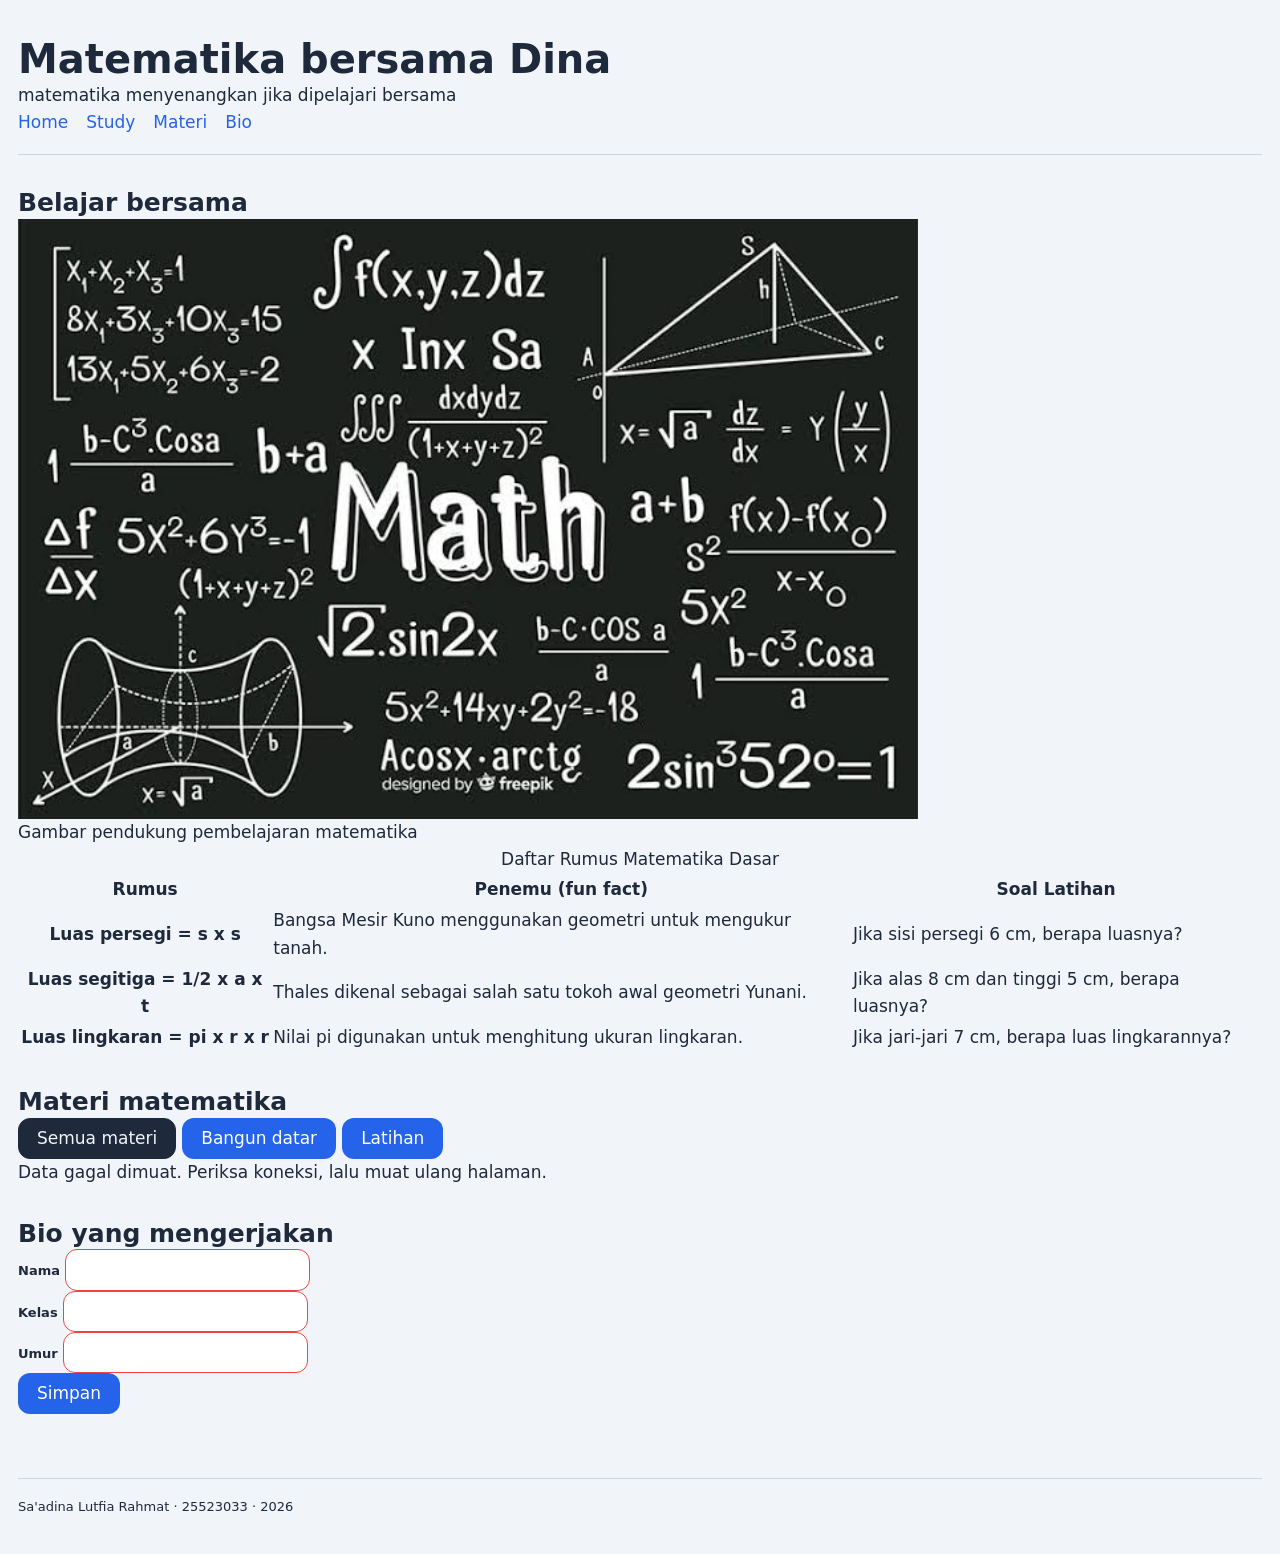
<file: worksheet-p10/profil.html>
<!DOCTYPE html>
<!--
  KERANGKA AWAL — Halaman Profil Saya
  PABW 2026/2027 · Pertemuan 3

  Cara pakai:
  1. Salin berkas ini, ganti nama menjadi profil.html
  2. Ganti setiap tulisan TODO dengan isi milik Anda SENDIRI
  3. Simpan, lalu buka di peramban (F5 untuk memuat ulang)
  4. Kerjakan berurutan mengikuti Lembar B, C, D, dan E pada worksheet

  Jangan menghapus komentar TODO sebelum bagian itu Anda kerjakan —
  komentar itu adalah daftar periksa Anda sendiri.
-->
<html lang="id">
<head>
     <title></title>
       <meta charset="UTF-8">
       <meta name="viewport" content="width=device-width, initial-scale=1.0">
 
  <!-- urutan ini yang benar: token -> dasar -> tata letak -> komponen -> tema -->
  <link rel="stylesheet" href="token.css">
  <link rel="stylesheet" href="base.css">
  <link rel="stylesheet" href="layout.css">
  <link rel="stylesheet" href="komponen.css">
  <link rel="stylesheet" href="tema.css">

</head>
<body>
<!-- profil.html: satu wadah baru membungkus tiga bagian halaman -->

  <div class="page">
    

     <header id="Home">
          <h1></h1>
          <p></p>
          <nav aria-label="Navigasi utama">
               <ul>
                    <li><a href="#Home">Home</a></li>
                    <li><a href="#Study">Study</a></li>
                    <li><a href="#Materi">Materi</a></li>
                    <li><a href="#Bio">Bio</a></li>
               </ul>
          </nav>
     </header>

  <main>
          <section id="Study">
               <h2>Belajar bersama</h2>

               <figure>
                    <img src="gambar1.jpg" alt="Ilustrasi pembelajaran matematika" width="640" height="360" loading="lazy">
                    <figcaption>Gambar pendukung pembelajaran matematika</figcaption>
               </figure>

               <table>
                    <caption>Daftar Rumus Matematika Dasar</caption>
                    <thead>
                         <tr>
                              <th scope="col">Rumus</th>
                              <th scope="col">Penemu (fun fact)</th>
                              <th scope="col">Soal Latihan</th>
                         </tr>
                    </thead>
                    <tbody>
                         <tr>
                              <th scope="row">Luas persegi = s x s</th>
                              <td>Bangsa Mesir Kuno menggunakan geometri untuk mengukur tanah.</td>
                              <td>Jika sisi persegi 6 cm, berapa luasnya?</td>
                         </tr>
                         <tr>
                              <th scope="row">Luas segitiga = 1/2 x a x t</th>
                              <td>Thales dikenal sebagai salah satu tokoh awal geometri Yunani.</td>
                              <td>Jika alas 8 cm dan tinggi 5 cm, berapa luasnya?</td>
                         </tr>
                         <tr>
                              <th scope="row">Luas lingkaran = pi x r x r</th>
                              <td>Nilai pi digunakan untuk menghitung ukuran lingkaran.</td>
                              <td>Jika jari-jari 7 cm, berapa luas lingkarannya?</td>
                         </tr>
                    </tbody>
               </table>
    </section>

          <section id="Materi" aria-labelledby="judul-materi">
               <h2 id="judul-materi">Materi matematika</h2>
               <div class="filter-bar" role="group" aria-label="Filter materi matematika">
                    <button class="filter" type="button" data-filter="semua" aria-pressed="true">Semua materi</button>
                    <button class="filter" type="button" data-filter="geometri" aria-pressed="false">Bangun datar</button>
                    <button class="filter" type="button" data-filter="latihan" aria-pressed="false">Latihan</button>
               </div>
               <ul id="daftar" class="katalog" aria-live="polite"></ul>
               <p id="muat" role="status" hidden>Memuat data...</p>
               <p id="kosong" role="status" hidden>Belum ada materi untuk kategori ini.</p>
               <p id="galat" hidden></p>
          </section>

          <section id="Bio">
               <h2>Bio yang mengerjakan</h2>

               <form action="/simpan" method="post">
                    <p>
                         <label for="nama">Nama</label>
                         <input type="text" id="nama" name="nama" required>
                    </p>
                    <p>
                         <label for="kelas">Kelas</label>
                         <input type="text" id="kelas" name="kelas" required>
                    </p>
                    <p>
                         <label for="umur">Umur</label>
                         <input type="number" id="umur" name="umur" min="1" required>
                    </p>
                    <button type="submit">Simpan</button>
               </form>
    </section>
  </main>

     <footer id="Kontak">
          <p></p>
     </footer>
</div>
<script type="module" src="js/app.js"></script>
<script type="module" src="js/dom.js"></script>
</body>
</html>
</file>
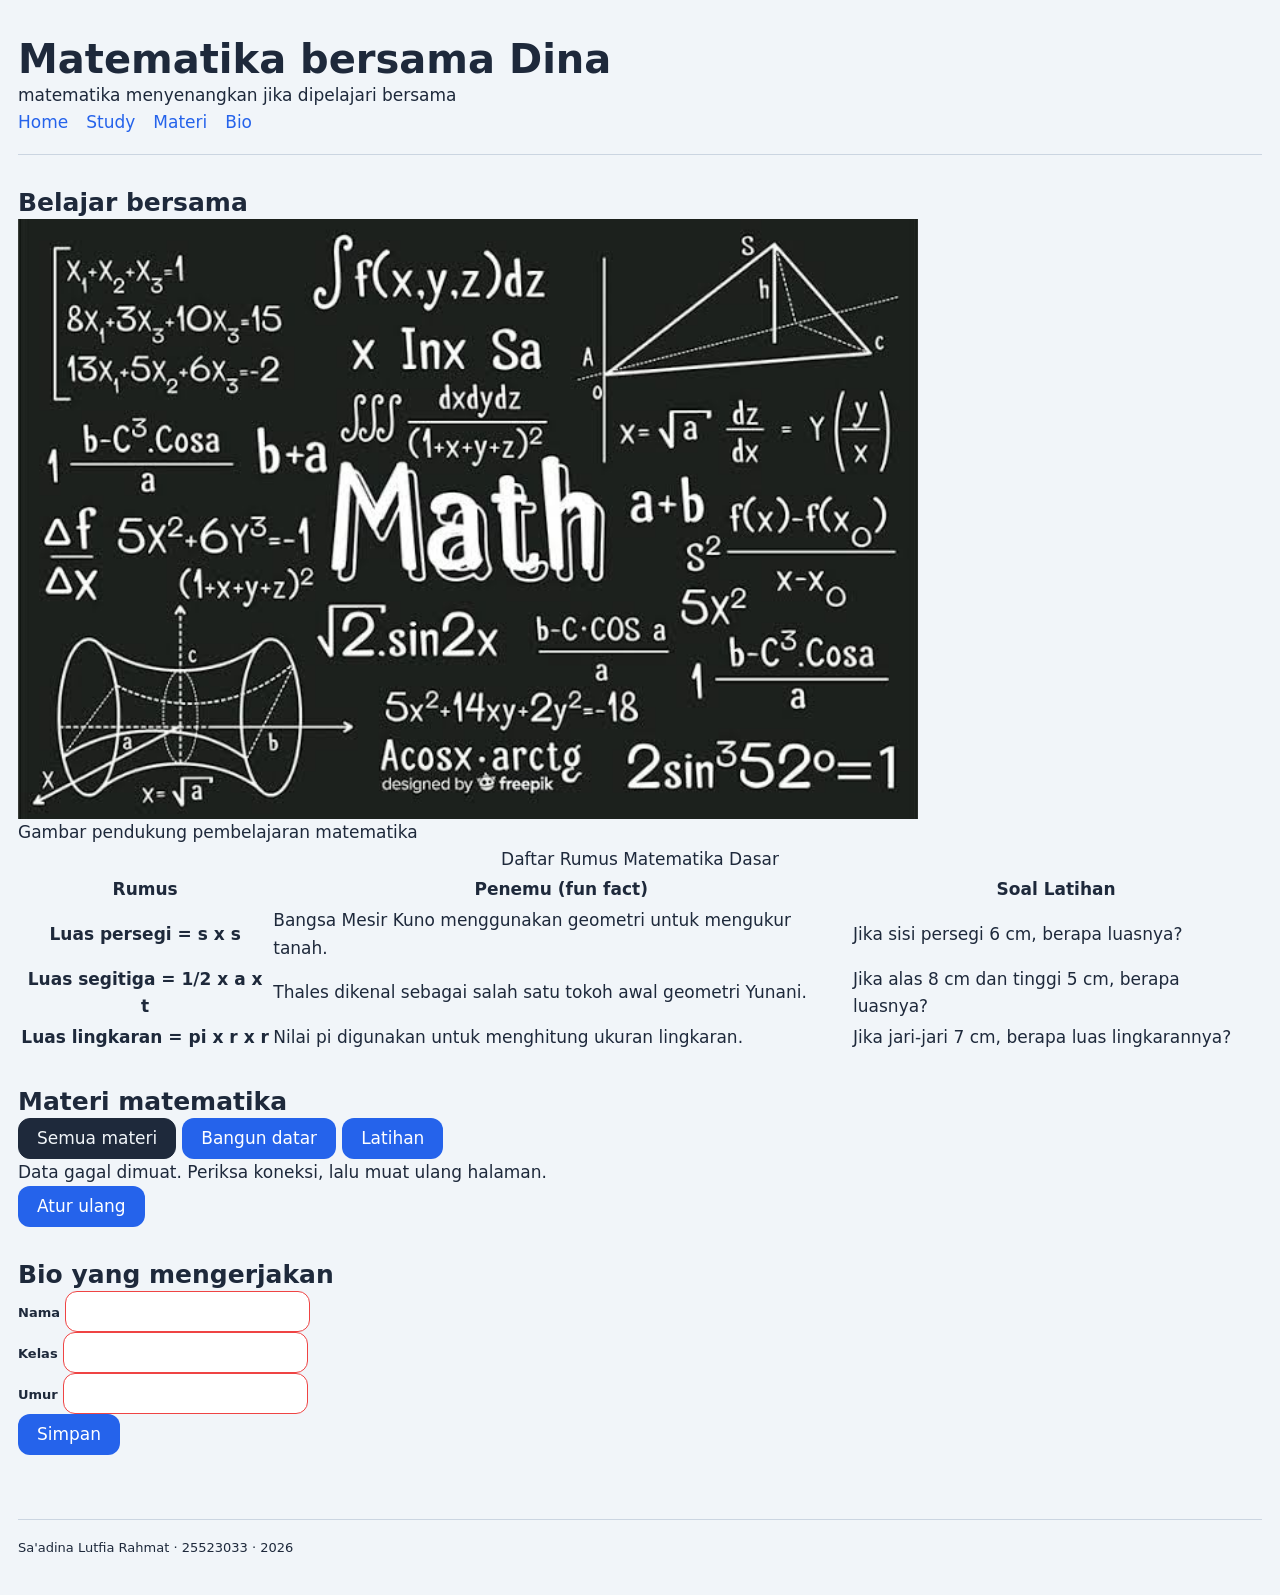
<file: worksheet-p11/profil.html>
<!DOCTYPE html>
<!--
  KERANGKA AWAL — Halaman Profil Saya
  PABW 2026/2027 · Pertemuan 3

  Cara pakai:
  1. Salin berkas ini, ganti nama menjadi profil.html
  2. Ganti setiap tulisan TODO dengan isi milik Anda SENDIRI
  3. Simpan, lalu buka di peramban (F5 untuk memuat ulang)
  4. Kerjakan berurutan mengikuti Lembar B, C, D, dan E pada worksheet

  Jangan menghapus komentar TODO sebelum bagian itu Anda kerjakan —
  komentar itu adalah daftar periksa Anda sendiri.
-->
<html lang="id">
<head>
     <title></title>
       <meta charset="UTF-8">
       <meta name="viewport" content="width=device-width, initial-scale=1.0">
 
  <!-- urutan ini yang benar: token -> dasar -> tata letak -> komponen -> tema -->
  <link rel="stylesheet" href="token.css">
  <link rel="stylesheet" href="base.css">
  <link rel="stylesheet" href="layout.css">
  <link rel="stylesheet" href="komponen.css">
  <link rel="stylesheet" href="tema.css">

</head>
<body>
<!-- profil.html: satu wadah baru membungkus tiga bagian halaman -->

  <div class="page">
    

     <header id="Home">
          <h1></h1>
          <p></p>
          <nav aria-label="Navigasi utama">
               <ul>
                    <li><a href="#Home">Home</a></li>
                    <li><a href="#Study">Study</a></li>
                    <li><a href="#Materi">Materi</a></li>
                    <li><a href="#Bio">Bio</a></li>
               </ul>
          </nav>
     </header>

  <main>
          <section id="Study">
               <h2>Belajar bersama</h2>

               <figure>
                    <img src="gambar1.jpg" alt="Ilustrasi pembelajaran matematika" width="640" height="360" loading="lazy">
                    <figcaption>Gambar pendukung pembelajaran matematika</figcaption>
               </figure>

               <table>
                    <caption>Daftar Rumus Matematika Dasar</caption>
                    <thead>
                         <tr>
                              <th scope="col">Rumus</th>
                              <th scope="col">Penemu (fun fact)</th>
                              <th scope="col">Soal Latihan</th>
                         </tr>
                    </thead>
                    <tbody>
                         <tr>
                              <th scope="row">Luas persegi = s x s</th>
                              <td>Bangsa Mesir Kuno menggunakan geometri untuk mengukur tanah.</td>
                              <td>Jika sisi persegi 6 cm, berapa luasnya?</td>
                         </tr>
                         <tr>
                              <th scope="row">Luas segitiga = 1/2 x a x t</th>
                              <td>Thales dikenal sebagai salah satu tokoh awal geometri Yunani.</td>
                              <td>Jika alas 8 cm dan tinggi 5 cm, berapa luasnya?</td>
                         </tr>
                         <tr>
                              <th scope="row">Luas lingkaran = pi x r x r</th>
                              <td>Nilai pi digunakan untuk menghitung ukuran lingkaran.</td>
                              <td>Jika jari-jari 7 cm, berapa luas lingkarannya?</td>
                         </tr>
                    </tbody>
               </table>
    </section>

          <section id="Materi" aria-labelledby="judul-materi">
               <h2 id="judul-materi">Materi matematika</h2>
               <div class="filter-bar" role="group" aria-label="Filter materi matematika">
                    <button class="filter" type="button" data-filter="semua" aria-pressed="true">Semua materi</button>
                    <button class="filter" type="button" data-filter="geometri" aria-pressed="false">Bangun datar</button>
                    <button class="filter" type="button" data-filter="latihan" aria-pressed="false">Latihan</button>
               </div>
               <ul id="daftar" class="katalog" aria-live="polite"></ul>
               <p id="muat" role="status" hidden>Memuat data...</p>
               <p id="kosong" role="status" hidden>Belum ada materi untuk kategori ini.</p>
               <p id="galat" hidden></p>
               <button id="atur-ulang" type="button">Atur ulang</button>
          </section>

          <section id="Bio">
               <h2>Bio yang mengerjakan</h2>

               <form action="/simpan" method="post">
                    <p>
                         <label for="nama">Nama</label>
                         <input type="text" id="nama" name="nama" required>
                    </p>
                    <p>
                         <label for="kelas">Kelas</label>
                         <input type="text" id="kelas" name="kelas" required>
                    </p>
                    <p>
                         <label for="umur">Umur</label>
                         <input type="number" id="umur" name="umur" min="1" required>
                    </p>
                    <button type="submit">Simpan</button>
               </form>
    </section>
  </main>

     <footer id="Kontak">
          <p></p>
     </footer>
</div>
<script type="module" src="js/app.js"></script>
</body>
</html>
</file>
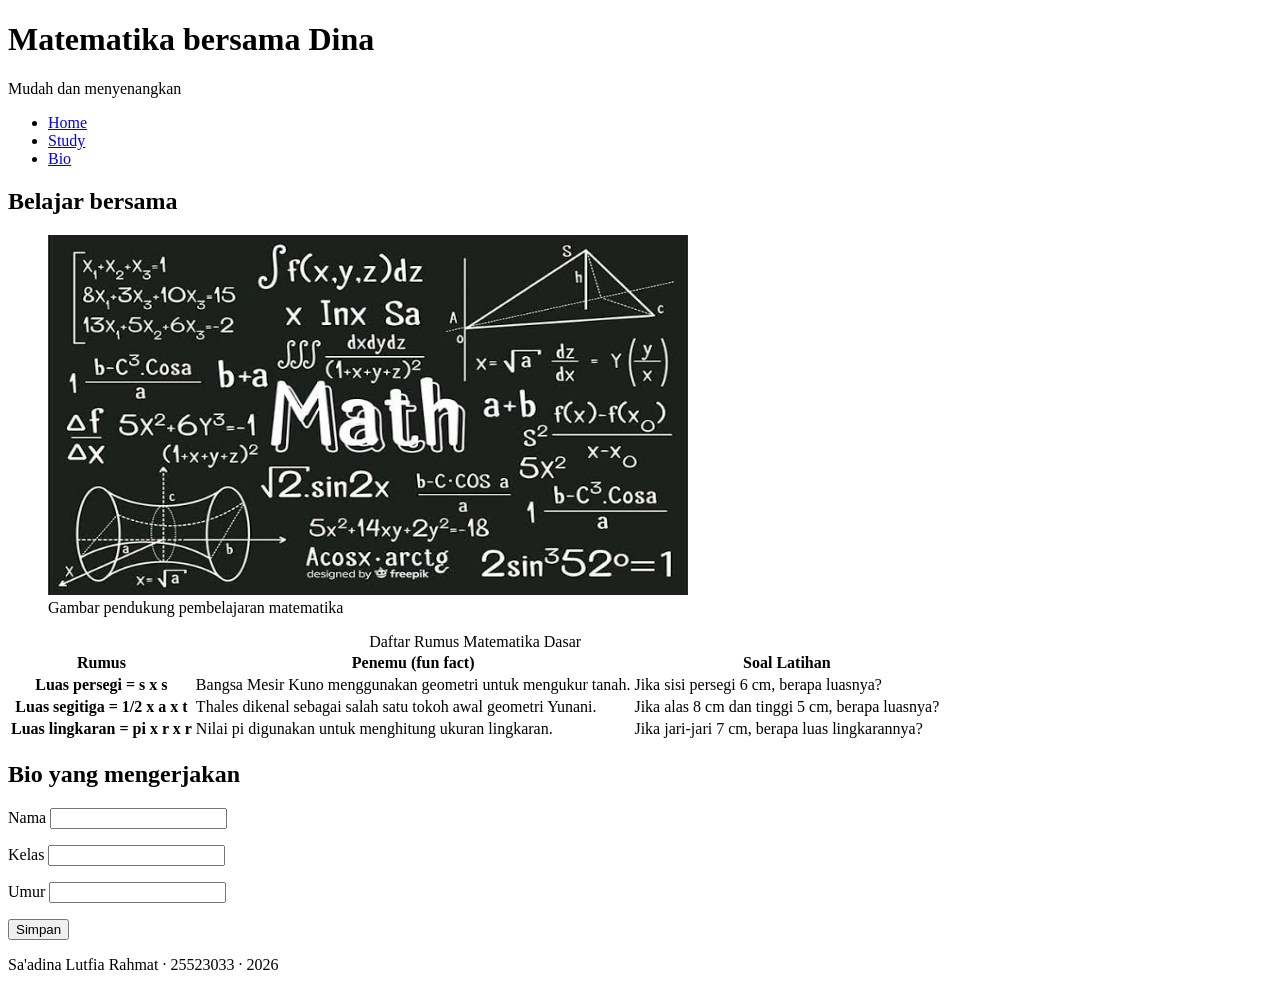
<file: worksheet-p3/profil.html>
<!DOCTYPE html>
<!--
  KERANGKA AWAL — Halaman Profil Saya
  PABW 2026/2027 · Pertemuan 3

  Cara pakai:
  1. Salin berkas ini, ganti nama menjadi profil.html
  2. Ganti setiap tulisan TODO dengan isi milik Anda SENDIRI
  3. Simpan, lalu buka di peramban (F5 untuk memuat ulang)
  4. Kerjakan berurutan mengikuti Lembar B, C, D, dan E pada worksheet

  Jangan menghapus komentar TODO sebelum bagian itu Anda kerjakan —
  komentar itu adalah daftar periksa Anda sendiri.
-->
<html lang="id">
<head>
     <title>Matematika bersama dina</title>
     <meta charset="UTF-8">
     <meta name="viewport" content="width=device-width, initial-scale=1.0">
</head>
<body>

     <header id="Home">
          <h1>Matematika bersama Dina</h1>
          <p>Mudah dan menyenangkan</p>
          <nav aria-label="Navigasi utama">
               <ul>
                    <li><a href="#Home">Home</a></li>
                    <li><a href="#Study">Study</a></li>
                    <li><a href="#Bio">Bio</a></li>
               </ul>
          </nav>
     </header>

  <main>
          <section id="Study">
               <h2>Belajar bersama</h2>

               <figure>
                    <img src="gambar1.jpg" alt="Ilustrasi pembelajaran matematika" width="640" height="360" loading="lazy">
                    <figcaption>Gambar pendukung pembelajaran matematika</figcaption>
               </figure>

               <table>
                    <caption>Daftar Rumus Matematika Dasar</caption>
                    <thead>
                         <tr>
                              <th scope="col">Rumus</th>
                              <th scope="col">Penemu (fun fact)</th>
                              <th scope="col">Soal Latihan</th>
                         </tr>
                    </thead>
                    <tbody>
                         <tr>
                              <th scope="row">Luas persegi = s x s</th>
                              <td>Bangsa Mesir Kuno menggunakan geometri untuk mengukur tanah.</td>
                              <td>Jika sisi persegi 6 cm, berapa luasnya?</td>
                         </tr>
                         <tr>
                              <th scope="row">Luas segitiga = 1/2 x a x t</th>
                              <td>Thales dikenal sebagai salah satu tokoh awal geometri Yunani.</td>
                              <td>Jika alas 8 cm dan tinggi 5 cm, berapa luasnya?</td>
                         </tr>
                         <tr>
                              <th scope="row">Luas lingkaran = pi x r x r</th>
                              <td>Nilai pi digunakan untuk menghitung ukuran lingkaran.</td>
                              <td>Jika jari-jari 7 cm, berapa luas lingkarannya?</td>
                         </tr>
                    </tbody>
               </table>
    </section>

          <section id="Bio">
               <h2>Bio yang mengerjakan</h2>

               <form action="/simpan" method="post">
                    <p>
                         <label for="nama">Nama</label>
                         <input type="text" id="nama" name="nama" required>
                    </p>
                    <p>
                         <label for="kelas">Kelas</label>
                         <input type="text" id="kelas" name="kelas" required>
                    </p>
                    <p>
                         <label for="umur">Umur</label>
                         <input type="number" id="umur" name="umur" min="1" required>
                    </p>
                    <button type="submit">Simpan</button>
               </form>
    </section>
  </main>

     <footer id="Kontak">
          <p>Sa'adina Lutfia Rahmat · 25523033 · 2026</p>
     </footer>

</body>
</html>
</file>
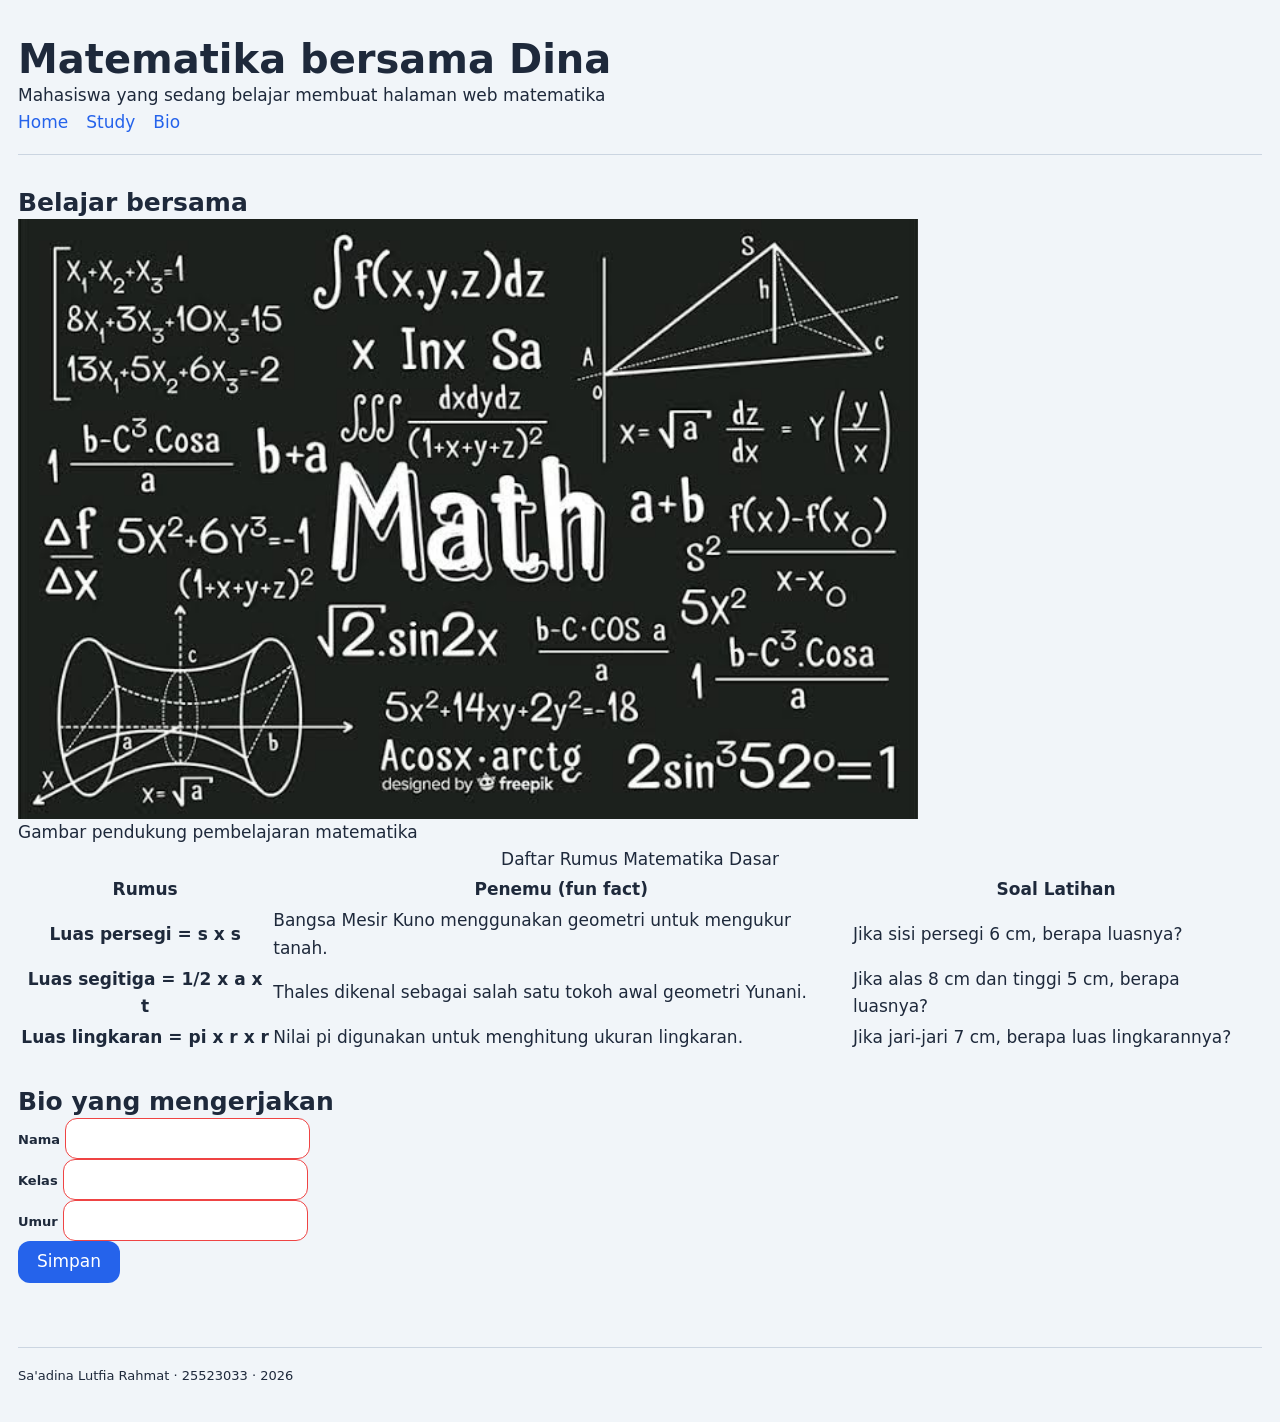
<file: worksheet-p8/profil.html>
<!DOCTYPE html>
<!--
  KERANGKA AWAL — Halaman Profil Saya
  PABW 2026/2027 · Pertemuan 3

  Cara pakai:
  1. Salin berkas ini, ganti nama menjadi profil.html
  2. Ganti setiap tulisan TODO dengan isi milik Anda SENDIRI
  3. Simpan, lalu buka di peramban (F5 untuk memuat ulang)
  4. Kerjakan berurutan mengikuti Lembar B, C, D, dan E pada worksheet

  Jangan menghapus komentar TODO sebelum bagian itu Anda kerjakan —
  komentar itu adalah daftar periksa Anda sendiri.
-->
<html lang="id">
<head>
     <title></title>
     <meta charset="UTF-8">
     <meta name="viewport" content="width=device-width, initial-scale=1.0">
     <meta charset="utf-8">
  <meta name="viewport" content="width=device-width, initial-scale=1.0">
 
  <!-- urutan ini yang benar: token -> dasar -> tata letak -> komponen -> tema -->
  <link rel="stylesheet" href="token.css">
  <link rel="stylesheet" href="base.css">
  <link rel="stylesheet" href="layout.css">
  <link rel="stylesheet" href="komponen.css">
  <link rel="stylesheet" href="tema.css">

</head>
<body>
<!-- profil.html: satu wadah baru membungkus tiga bagian halaman -->

  <div class="page">
    

     <header id="Home">
          <h1></h1>
          <p></p>
          <nav aria-label="Navigasi utama">
               <ul>
                    <li><a href="#Home">Home</a></li>
                    <li><a href="#Study">Study</a></li>
                    <li><a href="#Bio">Bio</a></li>
               </ul>
          </nav>
     </header>

  <main>
          <section id="Study">
               <h2>Belajar bersama</h2>

               <figure>
                    <img src="gambar1.jpg" alt="Ilustrasi pembelajaran matematika" width="640" height="360" loading="lazy">
                    <figcaption>Gambar pendukung pembelajaran matematika</figcaption>
               </figure>

               <table>
                    <caption>Daftar Rumus Matematika Dasar</caption>
                    <thead>
                         <tr>
                              <th scope="col">Rumus</th>
                              <th scope="col">Penemu (fun fact)</th>
                              <th scope="col">Soal Latihan</th>
                         </tr>
                    </thead>
                    <tbody>
                         <tr>
                              <th scope="row">Luas persegi = s x s</th>
                              <td>Bangsa Mesir Kuno menggunakan geometri untuk mengukur tanah.</td>
                              <td>Jika sisi persegi 6 cm, berapa luasnya?</td>
                         </tr>
                         <tr>
                              <th scope="row">Luas segitiga = 1/2 x a x t</th>
                              <td>Thales dikenal sebagai salah satu tokoh awal geometri Yunani.</td>
                              <td>Jika alas 8 cm dan tinggi 5 cm, berapa luasnya?</td>
                         </tr>
                         <tr>
                              <th scope="row">Luas lingkaran = pi x r x r</th>
                              <td>Nilai pi digunakan untuk menghitung ukuran lingkaran.</td>
                              <td>Jika jari-jari 7 cm, berapa luas lingkarannya?</td>
                         </tr>
                    </tbody>
               </table>
    </section>

          <section id="Bio">
               <h2>Bio yang mengerjakan</h2>

               <form action="/simpan" method="post">
                    <p>
                         <label for="nama">Nama</label>
                         <input type="text" id="nama" name="nama" required>
                    </p>
                    <p>
                         <label for="kelas">Kelas</label>
                         <input type="text" id="kelas" name="kelas" required>
                    </p>
                    <p>
                         <label for="umur">Umur</label>
                         <input type="number" id="umur" name="umur" min="1" required>
                    </p>
                    <button type="submit">Simpan</button>
               </form>
    </section>
  </main>

     <footer id="Kontak">
          <p></p>
     </footer>
</div>
<script type="module" src="js/app.js"></script>
</body>
</html>
</file>
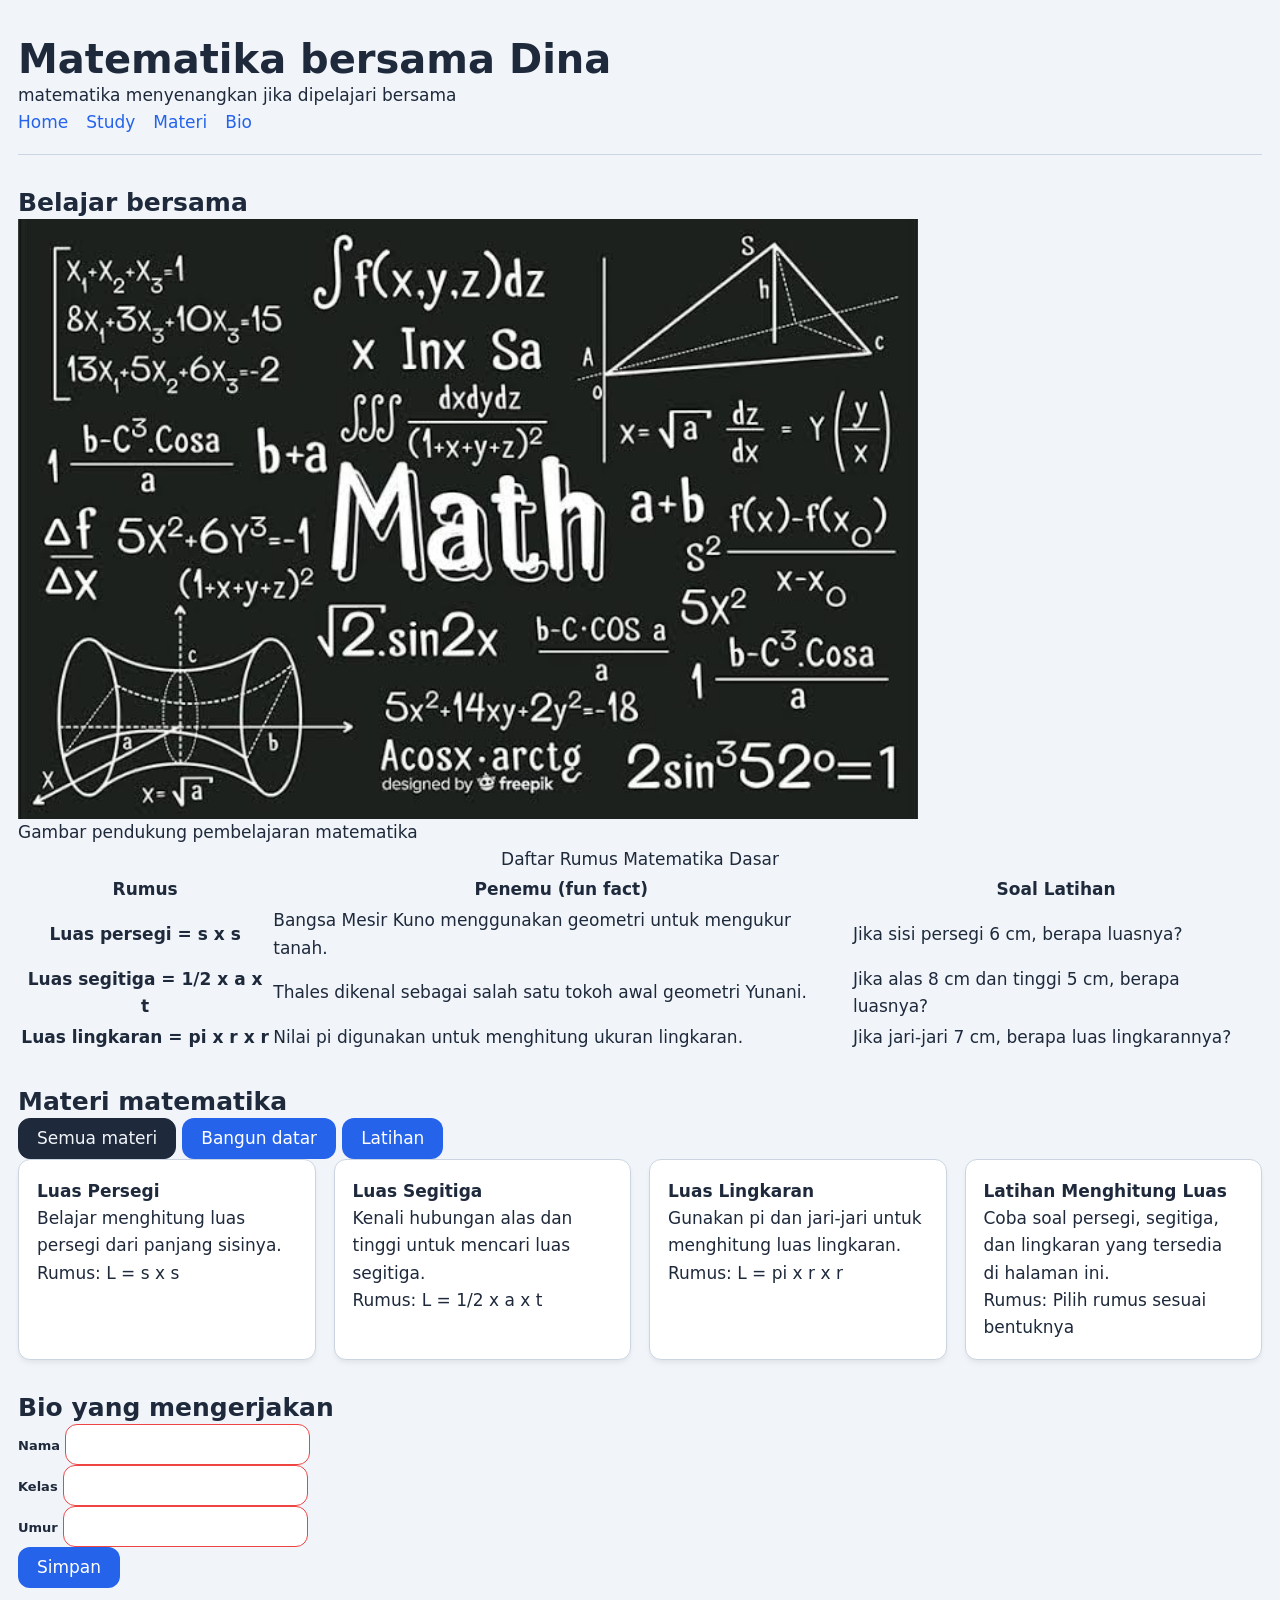
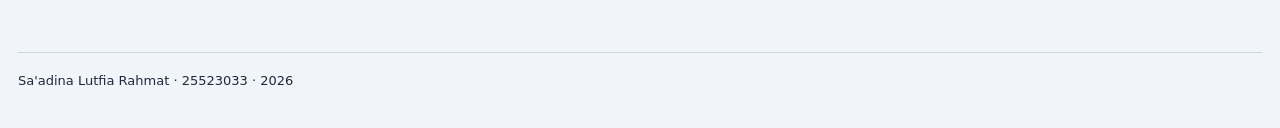
<file: worksheet-p9/profil.html>
<!DOCTYPE html>
<!--
  KERANGKA AWAL — Halaman Profil Saya
  PABW 2026/2027 · Pertemuan 3

  Cara pakai:
  1. Salin berkas ini, ganti nama menjadi profil.html
  2. Ganti setiap tulisan TODO dengan isi milik Anda SENDIRI
  3. Simpan, lalu buka di peramban (F5 untuk memuat ulang)
  4. Kerjakan berurutan mengikuti Lembar B, C, D, dan E pada worksheet

  Jangan menghapus komentar TODO sebelum bagian itu Anda kerjakan —
  komentar itu adalah daftar periksa Anda sendiri.
-->
<html lang="id">
<head>
     <title></title>
       <meta charset="UTF-8">
       <meta name="viewport" content="width=device-width, initial-scale=1.0">
 
  <!-- urutan ini yang benar: token -> dasar -> tata letak -> komponen -> tema -->
  <link rel="stylesheet" href="token.css">
  <link rel="stylesheet" href="base.css">
  <link rel="stylesheet" href="layout.css">
  <link rel="stylesheet" href="komponen.css">
  <link rel="stylesheet" href="tema.css">

</head>
<body>
<!-- profil.html: satu wadah baru membungkus tiga bagian halaman -->

  <div class="page">
    

     <header id="Home">
          <h1></h1>
          <p></p>
          <nav aria-label="Navigasi utama">
               <ul>
                    <li><a href="#Home">Home</a></li>
                    <li><a href="#Study">Study</a></li>
                    <li><a href="#Materi">Materi</a></li>
                    <li><a href="#Bio">Bio</a></li>
               </ul>
          </nav>
     </header>

  <main>
          <section id="Study">
               <h2>Belajar bersama</h2>

               <figure>
                    <img src="gambar1.jpg" alt="Ilustrasi pembelajaran matematika" width="640" height="360" loading="lazy">
                    <figcaption>Gambar pendukung pembelajaran matematika</figcaption>
               </figure>

               <table>
                    <caption>Daftar Rumus Matematika Dasar</caption>
                    <thead>
                         <tr>
                              <th scope="col">Rumus</th>
                              <th scope="col">Penemu (fun fact)</th>
                              <th scope="col">Soal Latihan</th>
                         </tr>
                    </thead>
                    <tbody>
                         <tr>
                              <th scope="row">Luas persegi = s x s</th>
                              <td>Bangsa Mesir Kuno menggunakan geometri untuk mengukur tanah.</td>
                              <td>Jika sisi persegi 6 cm, berapa luasnya?</td>
                         </tr>
                         <tr>
                              <th scope="row">Luas segitiga = 1/2 x a x t</th>
                              <td>Thales dikenal sebagai salah satu tokoh awal geometri Yunani.</td>
                              <td>Jika alas 8 cm dan tinggi 5 cm, berapa luasnya?</td>
                         </tr>
                         <tr>
                              <th scope="row">Luas lingkaran = pi x r x r</th>
                              <td>Nilai pi digunakan untuk menghitung ukuran lingkaran.</td>
                              <td>Jika jari-jari 7 cm, berapa luas lingkarannya?</td>
                         </tr>
                    </tbody>
               </table>
    </section>

          <section id="Materi" aria-labelledby="judul-materi">
               <h2 id="judul-materi">Materi matematika</h2>
               <div class="filter-bar" role="group" aria-label="Filter materi matematika">
                    <button class="filter" type="button" data-filter="semua" aria-pressed="true">Semua materi</button>
                    <button class="filter" type="button" data-filter="geometri" aria-pressed="false">Bangun datar</button>
                    <button class="filter" type="button" data-filter="latihan" aria-pressed="false">Latihan</button>
               </div>
               <ul id="daftar" class="katalog" aria-live="polite"></ul>
               <p id="kosong" role="status" hidden>Belum ada materi untuk kategori ini.</p>
          </section>

          <section id="Bio">
               <h2>Bio yang mengerjakan</h2>

               <form action="/simpan" method="post">
                    <p>
                         <label for="nama">Nama</label>
                         <input type="text" id="nama" name="nama" required>
                    </p>
                    <p>
                         <label for="kelas">Kelas</label>
                         <input type="text" id="kelas" name="kelas" required>
                    </p>
                    <p>
                         <label for="umur">Umur</label>
                         <input type="number" id="umur" name="umur" min="1" required>
                    </p>
                    <button type="submit">Simpan</button>
               </form>
    </section>
  </main>

     <footer id="Kontak">
          <p></p>
     </footer>
</div>
<script type="module" src="js/app.js"></script>
<script type="module" src="js/dom.js"></script>
</body>
</html>
</file>
<file: worksheet-p10/token.css>
/* LAPIS 1 — primitif: nilai mentah, tidak menyebut peran apa pun */
:root {
  
  --blue-600:  #2563EB;
  --orange-500:#F97316;
  --slate-50:  #F1F5F9;
  --slate-800: #1E293B;
  --slate-300: #CBD5E1;
  --white:     #FFFFFF;
  --red-500:   #EF4444;
 
  
  --space-1: 0.25rem;    /* 4px */
  --space-2: 0.375rem;  /* 6px */
  --space-3: 0.75rem;   /* 12px */
  --space-4: 1.125rem;  /* 18px */
  --space-6: 2rem;      /* 32px */
 
  --radius-md: 0.75rem; /* 12px - Lebih melengkung & ramah */
  --shadow-1:  0 4px 6px -1px rgba(0, 0, 0, 0.05), 0 2px 4px -1px rgba(0, 0, 0, 0.03); /* Bayangan estetik berlapis */
 
  
  --text-sm:  0.813rem; /* ~13px */
  --text-md:  1.063rem; /* ~17px - Rumus pecahan & pangkat lebih mudah dibaca */
  --text-xl:  1.563rem; /* ~25px */
  --text-3xl: 2.5rem;   /* ~40px */
}
 
/* LAPIS 2 — semantik: peran. Isinya mengacu ke lapis 1. */
:root {
  --color-bg:       var(--slate-50);
  --color-fg:       var(--slate-800);
  --color-surface:  var(--white);
  --color-border:   var(--slate-300);
  --color-primary:  var(--blue-600);
  --color-danger:   var(--red-500);
  --color-focus:    var(--orange-500); 
 
  --card-pad:       var(--space-4);
  --section-gap:    var(--space-6);
}
</file>
<file: worksheet-p10/base.css>
*, *::before, *::after {
  box-sizing: border-box;      /* width sudah mencakup padding + border */
}
 
* { margin: 0; }               /* hapus jarak bawaan; atur sendiri memakai gap */
 
img { max-width: 100%; width: 900px; height: auto; display: block; }
html {
  font-size: 100%;            /* ikuti pengaturan pengguna, jangan dipatok */
}
 
body {
  font-family: system-ui, "Segoe UI", Roboto, sans-serif;
  font-size: var(--text-md);
  line-height: 1.6;           /* 1.5-1.7 nyaman untuk teks isi */
  color: var(--color-fg);
  background: var(--color-bg);
  padding: var(--space-4);
}
 
h1 { font-size: var(--text-3xl); line-height: 1.15; }
h2 { font-size: var(--text-xl);  line-height: 1.25; }
h3 { font-size: var(--text-md); }
 
/* Batasi panjang baris supaya mata mudah berpindah baris */
main p { max-width: 60ch; }
/* CSS */
.pengalih-tema { position: absolute; opacity: 0; pointer-events: none; }
 
/* Pilihan manual HARUS berada setelah blok media query,
   supaya menang saat keduanya menyala bersamaan. */
:root:has(#tema:checked) {
  --color-bg:      #0F172A;
  --color-fg:      #E2E8F0;
  --color-surface: #1E293B;
  --color-border:  #334155;
  --color-primary: #7DA9F7;
  --color-danger:  #FF8A8A;
  --color-focus:   #FFC000;
}
</file>
<file: worksheet-p10/layout.css>
header {
  padding-block: var(--space-4);
  border-bottom: 1px solid var(--color-border);
}
 
.header-baris {                /* <div class="header-baris"> di dalam header */
  display: flex;
  align-items: center;          /* sumbu silang: rata tengah */
  justify-content: space-between; /* sumbu utama: judul kiri, menu kanan */
  gap: var(--space-4);
  flex-wrap: wrap;              /* turun baris di layar sempit, jangan meluber */
}
 
nav ul {
  display: flex;
  gap: var(--space-4);
  list-style: none;             /* daftar nav tanpa butir */
  padding: 0;
}
 
nav a {
  color: var(--color-primary);
  text-decoration: none;
}
 
nav a:hover { text-decoration: underline; }
main {
  display: flex;
  flex-direction: column;
  gap: var(--section-gap);      /* jarak antar bagian, tanpa margin */
  padding-block: var(--space-6);
}
 
.katalog {
  display: flex;
  flex-wrap: wrap;              /* kunci responsif: kartu turun sendiri */
  gap: var(--space-4);
  list-style: none;
  padding: 0;
}

.filter-bar {
  display: flex;
  flex-wrap: wrap;
  gap: var(--space-2);
}
 
.kartu {
  flex: 1 1 16rem;              /* tumbuh, menyusut, lebar dasar 16rem */
  background: var(--color-surface);
  border: 1px solid var(--color-border);
  border-radius: var(--radius-md);
  box-shadow: var(--shadow-1);
  padding: var(--card-pad);
}
 
footer {
  margin-top: var(--space-6);
  padding-block: var(--space-4);
  border-top: 1px solid var(--color-border);
  color: var(--color-fg);       /* hindari abu pucat yang gagal kontras */
  font-size: var(--text-sm);
}

.page {
  display: grid;
  grid-template-rows: auto 1fr auto;
  min-height: 100dvh;
}

navbar {
  display: flex;
  gap: var(--space-4);
  align-items: center;
}

.isi {
  display: grid;
  grid-template-columns: 16rem 1fr;
  gap: var(--space-6);
}

.isi {
  display: grid;
  grid-template-columns: 16rem 1fr;
  grid-template-areas:
    "sisi utama"
    "sisi bawah";
}
.sisi  { grid-area: sisi; width: 280px; }
.utama { grid-area: utama; }

.galeri .kartu {
  display: grid;
  align-content: start;
  min-height: 14rem;
}

.kartu__isi { min-width: 0; }
.kartu__judul { overflow-wrap: anywhere; }
</file>
<file: worksheet-p10/komponen.css>
.form-kolom {
  display: flex;
  flex-direction: column;
  gap: var(--space-2);          /* jarak label ke isian, seragam */
}
 
label {
  font-size: var(--text-sm);
  font-weight: 600;
}
 
input, select, textarea {
  font: inherit;                /* kolom isian ikut ukuran huruf halaman */
  padding: var(--space-2) var(--space-3);
  border: 1px solid var(--color-border);
  border-radius: var(--radius-md);
  background: var(--color-surface);
  color: var(--color-fg);
}
 
button {
  font: inherit;
  padding: var(--space-2) var(--space-4);
  border: 1px solid transparent;
  border-radius: var(--radius-md);
  background: var(--color-primary);
  color: var(--color-surface);
  cursor: pointer;
}

.filter[aria-pressed="true"] {
  background: var(--color-fg);
  color: var(--color-bg);
  border-color: var(--color-fg);
}
/* :focus-visible hanya muncul saat pengguna memakai papan ketik */
:focus-visible {
  outline: 2px solid var(--color-focus);
  outline-offset: 2px;
}
 
/* JANGAN seperti ini — pengguna papan ketik kehilangan jejak */
/* *:focus { outline: none; } */
/* SALAH — form tampak merah padahal pengguna belum menyentuhnya */
input:invalid { border-color: var(--color-danger); }
 
/* BENAR — hanya setelah pengguna mengetik sesuatu yang tidak sah */
input:user-invalid {
  border-color: var(--color-danger);
  border-width: 2px;
}
 
/* Pesan galat: sembunyikan selama belum tidak-sah, tampilkan saat perlu */
.pesan-galat       { display: none; color: var(--color-danger); font-size: var(--text-sm); }
.form-kolom:has(input:user-invalid) .pesan-galat { display: block; }

.kartu {
  width: 320px;
}

.galeri {
  display: grid;
  grid-template-columns: repeat(auto-fit, minmax(16rem, 1fr));
  gap: var(--space-4);
}

.kartu__kaki {
  display: flex;
  align-items: center;
  justify-content: space-between;
  gap: var(--space-2);
}

.sorotan { grid-column: span 2; }
.papan    { grid-row: span 2; }
</file>
<file: worksheet-p10/tema.css>
/* F.1 - Otomatis Mengikuti Pengaturan Sistem */
@media (prefers-color-scheme: dark) {
  :root {
    --color-bg:      #0F172A;
    --color-fg:      #E2E8F0;
    --color-surface: #1E293B;
    --color-border:  #334155;
    --color-primary: #7DA9F7; /* Kontras disesuaikan untuk latar gelap */
    --color-danger:  #FF8A8A;
    --color-focus:   #FFC000;
    --shadow-1:      0 1px 3px rgba(0, 0, 0, .45);
  }
}

.pengalih-tema { 
    position: absolute; 
    opacity: 0; 
    pointer-events: none; 
}

:root:has(#tema:checked) {
  --color-bg:      #0F172A;
  --color-fg:      #E2E8F0;
  --color-surface: #1E293B;
  --color-border:  #334155;
  --color-primary: #7DA9F7;
  --color-danger:  #FF8A8A;
  --color-focus:   #FFC000;
  --shadow-1:      0 1px 3px rgba(0, 0, 0, .45);
}

/* Tampilan Elemen Berdasarkan Token Semantik */
body {
    background-color: var(--color-bg);
    color: var(--color-fg);
}

.profile-card {
    background-color: var(--color-surface);
    border: 1px solid var(--color-border);
    box-shadow: var(--shadow-1);
}

.tombol-tema {
    display: inline-block;
    padding: var(--space-xs) var(--space-sm);
    background-color: var(--color-surface);
    color: var(--color-fg);
    border: 1px solid var(--color-border);
    border-radius: var(--radius-sm);
    cursor: pointer;
    font-size: 0.875rem;
}
</file>
<file: worksheet-p11/token.css>
/* LAPIS 1 — primitif: nilai mentah, tidak menyebut peran apa pun */
:root {
  
  --blue-600:  #2563EB;
  --orange-500:#F97316;
  --slate-50:  #F1F5F9;
  --slate-800: #1E293B;
  --slate-300: #CBD5E1;
  --white:     #FFFFFF;
  --red-500:   #EF4444;
 
  
  --space-1: 0.25rem;    /* 4px */
  --space-2: 0.375rem;  /* 6px */
  --space-3: 0.75rem;   /* 12px */
  --space-4: 1.125rem;  /* 18px */
  --space-6: 2rem;      /* 32px */
 
  --radius-md: 0.75rem; /* 12px - Lebih melengkung & ramah */
  --shadow-1:  0 4px 6px -1px rgba(0, 0, 0, 0.05), 0 2px 4px -1px rgba(0, 0, 0, 0.03); /* Bayangan estetik berlapis */
 
  
  --text-sm:  0.813rem; /* ~13px */
  --text-md:  1.063rem; /* ~17px - Rumus pecahan & pangkat lebih mudah dibaca */
  --text-xl:  1.563rem; /* ~25px */
  --text-3xl: 2.5rem;   /* ~40px */
}
 
/* LAPIS 2 — semantik: peran. Isinya mengacu ke lapis 1. */
:root {
  --color-bg:       var(--slate-50);
  --color-fg:       var(--slate-800);
  --color-surface:  var(--white);
  --color-border:   var(--slate-300);
  --color-primary:  var(--blue-600);
  --color-danger:   var(--red-500);
  --color-focus:    var(--orange-500); 
 
  --card-pad:       var(--space-4);
  --section-gap:    var(--space-6);
}
</file>
<file: worksheet-p11/base.css>
*, *::before, *::after {
  box-sizing: border-box;      /* width sudah mencakup padding + border */
}
 
* { margin: 0; }               /* hapus jarak bawaan; atur sendiri memakai gap */
 
img { max-width: 100%; width: 900px; height: auto; display: block; }
html {
  font-size: 100%;            /* ikuti pengaturan pengguna, jangan dipatok */
}
 
body {
  font-family: system-ui, "Segoe UI", Roboto, sans-serif;
  font-size: var(--text-md);
  line-height: 1.6;           /* 1.5-1.7 nyaman untuk teks isi */
  color: var(--color-fg);
  background: var(--color-bg);
  padding: var(--space-4);
}
 
h1 { font-size: var(--text-3xl); line-height: 1.15; }
h2 { font-size: var(--text-xl);  line-height: 1.25; }
h3 { font-size: var(--text-md); }
 
/* Batasi panjang baris supaya mata mudah berpindah baris */
main p { max-width: 60ch; }
/* CSS */
.pengalih-tema { position: absolute; opacity: 0; pointer-events: none; }
 
/* Pilihan manual HARUS berada setelah blok media query,
   supaya menang saat keduanya menyala bersamaan. */
:root:has(#tema:checked) {
  --color-bg:      #0F172A;
  --color-fg:      #E2E8F0;
  --color-surface: #1E293B;
  --color-border:  #334155;
  --color-primary: #7DA9F7;
  --color-danger:  #FF8A8A;
  --color-focus:   #FFC000;
}
</file>
<file: worksheet-p11/layout.css>
header {
  padding-block: var(--space-4);
  border-bottom: 1px solid var(--color-border);
}
 
.header-baris {                /* <div class="header-baris"> di dalam header */
  display: flex;
  align-items: center;          /* sumbu silang: rata tengah */
  justify-content: space-between; /* sumbu utama: judul kiri, menu kanan */
  gap: var(--space-4);
  flex-wrap: wrap;              /* turun baris di layar sempit, jangan meluber */
}
 
nav ul {
  display: flex;
  gap: var(--space-4);
  list-style: none;             /* daftar nav tanpa butir */
  padding: 0;
}
 
nav a {
  color: var(--color-primary);
  text-decoration: none;
}
 
nav a:hover { text-decoration: underline; }
main {
  display: flex;
  flex-direction: column;
  gap: var(--section-gap);      /* jarak antar bagian, tanpa margin */
  padding-block: var(--space-6);
}
 
.katalog {
  display: flex;
  flex-wrap: wrap;              /* kunci responsif: kartu turun sendiri */
  gap: var(--space-4);
  list-style: none;
  padding: 0;
}

.filter-bar {
  display: flex;
  flex-wrap: wrap;
  gap: var(--space-2);
}
 
.kartu {
  flex: 1 1 16rem;              /* tumbuh, menyusut, lebar dasar 16rem */
  background: var(--color-surface);
  border: 1px solid var(--color-border);
  border-radius: var(--radius-md);
  box-shadow: var(--shadow-1);
  padding: var(--card-pad);
}
 
footer {
  margin-top: var(--space-6);
  padding-block: var(--space-4);
  border-top: 1px solid var(--color-border);
  color: var(--color-fg);       /* hindari abu pucat yang gagal kontras */
  font-size: var(--text-sm);
}

.page {
  display: grid;
  grid-template-rows: auto 1fr auto;
  min-height: 100dvh;
}

navbar {
  display: flex;
  gap: var(--space-4);
  align-items: center;
}

.isi {
  display: grid;
  grid-template-columns: 16rem 1fr;
  gap: var(--space-6);
}

.isi {
  display: grid;
  grid-template-columns: 16rem 1fr;
  grid-template-areas:
    "sisi utama"
    "sisi bawah";
}
.sisi  { grid-area: sisi; width: 280px; }
.utama { grid-area: utama; }

.galeri .kartu {
  display: grid;
  align-content: start;
  min-height: 14rem;
}

.kartu__isi { min-width: 0; }
.kartu__judul { overflow-wrap: anywhere; }
</file>
<file: worksheet-p11/komponen.css>
.form-kolom {
  display: flex;
  flex-direction: column;
  gap: var(--space-2);          /* jarak label ke isian, seragam */
}
 
label {
  font-size: var(--text-sm);
  font-weight: 600;
}
 
input, select, textarea {
  font: inherit;                /* kolom isian ikut ukuran huruf halaman */
  padding: var(--space-2) var(--space-3);
  border: 1px solid var(--color-border);
  border-radius: var(--radius-md);
  background: var(--color-surface);
  color: var(--color-fg);
}
 
button {
  font: inherit;
  padding: var(--space-2) var(--space-4);
  border: 1px solid transparent;
  border-radius: var(--radius-md);
  background: var(--color-primary);
  color: var(--color-surface);
  cursor: pointer;
}

.filter[aria-pressed="true"] {
  background: var(--color-fg);
  color: var(--color-bg);
  border-color: var(--color-fg);
}
/* :focus-visible hanya muncul saat pengguna memakai papan ketik */
:focus-visible {
  outline: 2px solid var(--color-focus);
  outline-offset: 2px;
}
 
/* JANGAN seperti ini — pengguna papan ketik kehilangan jejak */
/* *:focus { outline: none; } */
/* SALAH — form tampak merah padahal pengguna belum menyentuhnya */
input:invalid { border-color: var(--color-danger); }
 
/* BENAR — hanya setelah pengguna mengetik sesuatu yang tidak sah */
input:user-invalid {
  border-color: var(--color-danger);
  border-width: 2px;
}
 
/* Pesan galat: sembunyikan selama belum tidak-sah, tampilkan saat perlu */
.pesan-galat       { display: none; color: var(--color-danger); font-size: var(--text-sm); }
.form-kolom:has(input:user-invalid) .pesan-galat { display: block; }

.kartu {
  width: 320px;
}

.galeri {
  display: grid;
  grid-template-columns: repeat(auto-fit, minmax(16rem, 1fr));
  gap: var(--space-4);
}

.kartu__kaki {
  display: flex;
  align-items: center;
  justify-content: space-between;
  gap: var(--space-2);
}

.sorotan { grid-column: span 2; }
.papan    { grid-row: span 2; }
</file>
<file: worksheet-p11/tema.css>
/* F.1 - Otomatis Mengikuti Pengaturan Sistem */
@media (prefers-color-scheme: dark) {
  :root {
    --color-bg:      #0F172A;
    --color-fg:      #E2E8F0;
    --color-surface: #1E293B;
    --color-border:  #334155;
    --color-primary: #7DA9F7; /* Kontras disesuaikan untuk latar gelap */
    --color-danger:  #FF8A8A;
    --color-focus:   #FFC000;
    --shadow-1:      0 1px 3px rgba(0, 0, 0, .45);
  }
}

.pengalih-tema { 
    position: absolute; 
    opacity: 0; 
    pointer-events: none; 
}

:root:has(#tema:checked) {
  --color-bg:      #0F172A;
  --color-fg:      #E2E8F0;
  --color-surface: #1E293B;
  --color-border:  #334155;
  --color-primary: #7DA9F7;
  --color-danger:  #FF8A8A;
  --color-focus:   #FFC000;
  --shadow-1:      0 1px 3px rgba(0, 0, 0, .45);
}

/* Tampilan Elemen Berdasarkan Token Semantik */
body {
    background-color: var(--color-bg);
    color: var(--color-fg);
}

.profile-card {
    background-color: var(--color-surface);
    border: 1px solid var(--color-border);
    box-shadow: var(--shadow-1);
}

.tombol-tema {
    display: inline-block;
    padding: var(--space-xs) var(--space-sm);
    background-color: var(--color-surface);
    color: var(--color-fg);
    border: 1px solid var(--color-border);
    border-radius: var(--radius-sm);
    cursor: pointer;
    font-size: 0.875rem;
}
</file>
<file: worksheet-p8/token.css>
/* LAPIS 1 — primitif: nilai mentah, tidak menyebut peran apa pun */
:root {
  
  --blue-600:  #2563EB;
  --orange-500:#F97316;
  --slate-50:  #F1F5F9;
  --slate-800: #1E293B;
  --slate-300: #CBD5E1;
  --white:     #FFFFFF;
  --red-500:   #EF4444;
 
  
  --space-1: 0.25rem;    /* 4px */
  --space-2: 0.375rem;  /* 6px */
  --space-3: 0.75rem;   /* 12px */
  --space-4: 1.125rem;  /* 18px */
  --space-6: 2rem;      /* 32px */
 
  --radius-md: 0.75rem; /* 12px - Lebih melengkung & ramah */
  --shadow-1:  0 4px 6px -1px rgba(0, 0, 0, 0.05), 0 2px 4px -1px rgba(0, 0, 0, 0.03); /* Bayangan estetik berlapis */
 
  
  --text-sm:  0.813rem; /* ~13px */
  --text-md:  1.063rem; /* ~17px - Rumus pecahan & pangkat lebih mudah dibaca */
  --text-xl:  1.563rem; /* ~25px */
  --text-3xl: 2.5rem;   /* ~40px */
}
 
/* LAPIS 2 — semantik: peran. Isinya mengacu ke lapis 1. */
:root {
  --color-bg:       var(--slate-50);
  --color-fg:       var(--slate-800);
  --color-surface:  var(--white);
  --color-border:   var(--slate-300);
  --color-primary:  var(--blue-600);
  --color-danger:   var(--red-500);
  --color-focus:    var(--orange-500); 
 
  --card-pad:       var(--space-4);
  --section-gap:    var(--space-6);
}
</file>
<file: worksheet-p8/base.css>
*, *::before, *::after {
  box-sizing: border-box;      /* width sudah mencakup padding + border */
}
 
* { margin: 0; }               /* hapus jarak bawaan; atur sendiri memakai gap */
 
img { max-width: 100%; width: 900px; height: auto; display: block; }
html {
  font-size: 100%;            /* ikuti pengaturan pengguna, jangan dipatok */
}
 
body {
  font-family: system-ui, "Segoe UI", Roboto, sans-serif;
  font-size: var(--text-md);
  line-height: 1.6;           /* 1.5-1.7 nyaman untuk teks isi */
  color: var(--color-fg);
  background: var(--color-bg);
  padding: var(--space-4);
}
 
h1 { font-size: var(--text-3xl); line-height: 1.15; }
h2 { font-size: var(--text-xl);  line-height: 1.25; }
h3 { font-size: var(--text-md); }
 
/* Batasi panjang baris supaya mata mudah berpindah baris */
main p { max-width: 60ch; }
/* CSS */
.pengalih-tema { position: absolute; opacity: 0; pointer-events: none; }
 
/* Pilihan manual HARUS berada setelah blok media query,
   supaya menang saat keduanya menyala bersamaan. */
:root:has(#tema:checked) {
  --color-bg:      #0F172A;
  --color-fg:      #E2E8F0;
  --color-surface: #1E293B;
  --color-border:  #334155;
  --color-primary: #7DA9F7;
  --color-danger:  #FF8A8A;
  --color-focus:   #FFC000;
}
</file>
<file: worksheet-p8/layout.css>
header {
  padding-block: var(--space-4);
  border-bottom: 1px solid var(--color-border);
}
 
.header-baris {                /* <div class="header-baris"> di dalam header */
  display: flex;
  align-items: center;          /* sumbu silang: rata tengah */
  justify-content: space-between; /* sumbu utama: judul kiri, menu kanan */
  gap: var(--space-4);
  flex-wrap: wrap;              /* turun baris di layar sempit, jangan meluber */
}
 
nav ul {
  display: flex;
  gap: var(--space-4);
  list-style: none;             /* daftar nav tanpa butir */
  padding: 0;
}
 
nav a {
  color: var(--color-primary);
  text-decoration: none;
}
 
nav a:hover { text-decoration: underline; }
main {
  display: flex;
  flex-direction: column;
  gap: var(--section-gap);      /* jarak antar bagian, tanpa margin */
  padding-block: var(--space-6);
}
 
.katalog {
  display: flex;
  flex-wrap: wrap;              /* kunci responsif: kartu turun sendiri */
  gap: var(--space-4);
}
 
.kartu {
  flex: 1 1 16rem;              /* tumbuh, menyusut, lebar dasar 16rem */
  background: var(--color-surface);
  border: 1px solid var(--color-border);
  border-radius: var(--radius-md);
  box-shadow: var(--shadow-1);
  padding: var(--card-pad);
}
 
footer {
  margin-top: var(--space-6);
  padding-block: var(--space-4);
  border-top: 1px solid var(--color-border);
  color: var(--color-fg);       /* hindari abu pucat yang gagal kontras */
  font-size: var(--text-sm);
}

.page {
  display: grid;
  grid-template-rows: auto 1fr auto;
  min-height: 100dvh;
}

navbar {
  display: flex;
  gap: var(--space-4);
  align-items: center;
}

.isi {
  display: grid;
  grid-template-columns: 16rem 1fr;
  gap: var(--space-6);
}

.isi {
  display: grid;
  grid-template-columns: 16rem 1fr;
  grid-template-areas:
    "sisi utama"
    "sisi bawah";
}
.sisi  { grid-area: sisi; width: 280px; }
.utama { grid-area: utama; }

.galeri .kartu {
  display: grid;
  align-content: start;
  min-height: 14rem;
}

.kartu__isi { min-width: 0; }
.kartu__judul { overflow-wrap: anywhere; }
</file>
<file: worksheet-p8/komponen.css>
.form-kolom {
  display: flex;
  flex-direction: column;
  gap: var(--space-2);          /* jarak label ke isian, seragam */
}
 
label {
  font-size: var(--text-sm);
  font-weight: 600;
}
 
input, select, textarea {
  font: inherit;                /* kolom isian ikut ukuran huruf halaman */
  padding: var(--space-2) var(--space-3);
  border: 1px solid var(--color-border);
  border-radius: var(--radius-md);
  background: var(--color-surface);
  color: var(--color-fg);
}
 
button {
  font: inherit;
  padding: var(--space-2) var(--space-4);
  border: 1px solid transparent;
  border-radius: var(--radius-md);
  background: var(--color-primary);
  color: var(--color-surface);
  cursor: pointer;
}
/* :focus-visible hanya muncul saat pengguna memakai papan ketik */
:focus-visible {
  outline: 2px solid var(--color-focus);
  outline-offset: 2px;
}
 
/* JANGAN seperti ini — pengguna papan ketik kehilangan jejak */
/* *:focus { outline: none; } */
/* SALAH — form tampak merah padahal pengguna belum menyentuhnya */
input:invalid { border-color: var(--color-danger); }
 
/* BENAR — hanya setelah pengguna mengetik sesuatu yang tidak sah */
input:user-invalid {
  border-color: var(--color-danger);
  border-width: 2px;
}
 
/* Pesan galat: sembunyikan selama belum tidak-sah, tampilkan saat perlu */
.pesan-galat       { display: none; color: var(--color-danger); font-size: var(--text-sm); }
.form-kolom:has(input:user-invalid) .pesan-galat { display: block; }

.kartu {
  width: 320px;
}

.galeri {
  display: grid;
  grid-template-columns: repeat(auto-fit, minmax(16rem, 1fr));
  gap: var(--space-4);
}

.kartu__kaki {
  display: flex;
  align-items: center;
  justify-content: space-between;
  gap: var(--space-2);
}

.sorotan { grid-column: span 2; }
.papan    { grid-row: span 2; }
</file>
<file: worksheet-p8/tema.css>
/* F.1 - Otomatis Mengikuti Pengaturan Sistem */
@media (prefers-color-scheme: dark) {
  :root {
    --color-bg:      #0F172A;
    --color-fg:      #E2E8F0;
    --color-surface: #1E293B;
    --color-border:  #334155;
    --color-primary: #7DA9F7; /* Kontras disesuaikan untuk latar gelap */
    --color-danger:  #FF8A8A;
    --color-focus:   #FFC000;
    --shadow-1:      0 1px 3px rgba(0, 0, 0, .45);
  }
}

.pengalih-tema { 
    position: absolute; 
    opacity: 0; 
    pointer-events: none; 
}

:root:has(#tema:checked) {
  --color-bg:      #0F172A;
  --color-fg:      #E2E8F0;
  --color-surface: #1E293B;
  --color-border:  #334155;
  --color-primary: #7DA9F7;
  --color-danger:  #FF8A8A;
  --color-focus:   #FFC000;
  --shadow-1:      0 1px 3px rgba(0, 0, 0, .45);
}

/* Tampilan Elemen Berdasarkan Token Semantik */
body {
    background-color: var(--color-bg);
    color: var(--color-fg);
}

.profile-card {
    background-color: var(--color-surface);
    border: 1px solid var(--color-border);
    box-shadow: var(--shadow-1);
}

.tombol-tema {
    display: inline-block;
    padding: var(--space-xs) var(--space-sm);
    background-color: var(--color-surface);
    color: var(--color-fg);
    border: 1px solid var(--color-border);
    border-radius: var(--radius-sm);
    cursor: pointer;
    font-size: 0.875rem;
}
</file>
<file: worksheet-p9/token.css>
/* LAPIS 1 — primitif: nilai mentah, tidak menyebut peran apa pun */
:root {
  
  --blue-600:  #2563EB;
  --orange-500:#F97316;
  --slate-50:  #F1F5F9;
  --slate-800: #1E293B;
  --slate-300: #CBD5E1;
  --white:     #FFFFFF;
  --red-500:   #EF4444;
 
  
  --space-1: 0.25rem;    /* 4px */
  --space-2: 0.375rem;  /* 6px */
  --space-3: 0.75rem;   /* 12px */
  --space-4: 1.125rem;  /* 18px */
  --space-6: 2rem;      /* 32px */
 
  --radius-md: 0.75rem; /* 12px - Lebih melengkung & ramah */
  --shadow-1:  0 4px 6px -1px rgba(0, 0, 0, 0.05), 0 2px 4px -1px rgba(0, 0, 0, 0.03); /* Bayangan estetik berlapis */
 
  
  --text-sm:  0.813rem; /* ~13px */
  --text-md:  1.063rem; /* ~17px - Rumus pecahan & pangkat lebih mudah dibaca */
  --text-xl:  1.563rem; /* ~25px */
  --text-3xl: 2.5rem;   /* ~40px */
}
 
/* LAPIS 2 — semantik: peran. Isinya mengacu ke lapis 1. */
:root {
  --color-bg:       var(--slate-50);
  --color-fg:       var(--slate-800);
  --color-surface:  var(--white);
  --color-border:   var(--slate-300);
  --color-primary:  var(--blue-600);
  --color-danger:   var(--red-500);
  --color-focus:    var(--orange-500); 
 
  --card-pad:       var(--space-4);
  --section-gap:    var(--space-6);
}
</file>
<file: worksheet-p9/base.css>
*, *::before, *::after {
  box-sizing: border-box;      /* width sudah mencakup padding + border */
}
 
* { margin: 0; }               /* hapus jarak bawaan; atur sendiri memakai gap */
 
img { max-width: 100%; width: 900px; height: auto; display: block; }
html {
  font-size: 100%;            /* ikuti pengaturan pengguna, jangan dipatok */
}
 
body {
  font-family: system-ui, "Segoe UI", Roboto, sans-serif;
  font-size: var(--text-md);
  line-height: 1.6;           /* 1.5-1.7 nyaman untuk teks isi */
  color: var(--color-fg);
  background: var(--color-bg);
  padding: var(--space-4);
}
 
h1 { font-size: var(--text-3xl); line-height: 1.15; }
h2 { font-size: var(--text-xl);  line-height: 1.25; }
h3 { font-size: var(--text-md); }
 
/* Batasi panjang baris supaya mata mudah berpindah baris */
main p { max-width: 60ch; }
/* CSS */
.pengalih-tema { position: absolute; opacity: 0; pointer-events: none; }
 
/* Pilihan manual HARUS berada setelah blok media query,
   supaya menang saat keduanya menyala bersamaan. */
:root:has(#tema:checked) {
  --color-bg:      #0F172A;
  --color-fg:      #E2E8F0;
  --color-surface: #1E293B;
  --color-border:  #334155;
  --color-primary: #7DA9F7;
  --color-danger:  #FF8A8A;
  --color-focus:   #FFC000;
}
</file>
<file: worksheet-p9/layout.css>
header {
  padding-block: var(--space-4);
  border-bottom: 1px solid var(--color-border);
}
 
.header-baris {                /* <div class="header-baris"> di dalam header */
  display: flex;
  align-items: center;          /* sumbu silang: rata tengah */
  justify-content: space-between; /* sumbu utama: judul kiri, menu kanan */
  gap: var(--space-4);
  flex-wrap: wrap;              /* turun baris di layar sempit, jangan meluber */
}
 
nav ul {
  display: flex;
  gap: var(--space-4);
  list-style: none;             /* daftar nav tanpa butir */
  padding: 0;
}
 
nav a {
  color: var(--color-primary);
  text-decoration: none;
}
 
nav a:hover { text-decoration: underline; }
main {
  display: flex;
  flex-direction: column;
  gap: var(--section-gap);      /* jarak antar bagian, tanpa margin */
  padding-block: var(--space-6);
}
 
.katalog {
  display: flex;
  flex-wrap: wrap;              /* kunci responsif: kartu turun sendiri */
  gap: var(--space-4);
  list-style: none;
  padding: 0;
}

.filter-bar {
  display: flex;
  flex-wrap: wrap;
  gap: var(--space-2);
}
 
.kartu {
  flex: 1 1 16rem;              /* tumbuh, menyusut, lebar dasar 16rem */
  background: var(--color-surface);
  border: 1px solid var(--color-border);
  border-radius: var(--radius-md);
  box-shadow: var(--shadow-1);
  padding: var(--card-pad);
}
 
footer {
  margin-top: var(--space-6);
  padding-block: var(--space-4);
  border-top: 1px solid var(--color-border);
  color: var(--color-fg);       /* hindari abu pucat yang gagal kontras */
  font-size: var(--text-sm);
}

.page {
  display: grid;
  grid-template-rows: auto 1fr auto;
  min-height: 100dvh;
}

navbar {
  display: flex;
  gap: var(--space-4);
  align-items: center;
}

.isi {
  display: grid;
  grid-template-columns: 16rem 1fr;
  gap: var(--space-6);
}

.isi {
  display: grid;
  grid-template-columns: 16rem 1fr;
  grid-template-areas:
    "sisi utama"
    "sisi bawah";
}
.sisi  { grid-area: sisi; width: 280px; }
.utama { grid-area: utama; }

.galeri .kartu {
  display: grid;
  align-content: start;
  min-height: 14rem;
}

.kartu__isi { min-width: 0; }
.kartu__judul { overflow-wrap: anywhere; }
</file>
<file: worksheet-p9/komponen.css>
.form-kolom {
  display: flex;
  flex-direction: column;
  gap: var(--space-2);          /* jarak label ke isian, seragam */
}
 
label {
  font-size: var(--text-sm);
  font-weight: 600;
}
 
input, select, textarea {
  font: inherit;                /* kolom isian ikut ukuran huruf halaman */
  padding: var(--space-2) var(--space-3);
  border: 1px solid var(--color-border);
  border-radius: var(--radius-md);
  background: var(--color-surface);
  color: var(--color-fg);
}
 
button {
  font: inherit;
  padding: var(--space-2) var(--space-4);
  border: 1px solid transparent;
  border-radius: var(--radius-md);
  background: var(--color-primary);
  color: var(--color-surface);
  cursor: pointer;
}

.filter[aria-pressed="true"] {
  background: var(--color-fg);
  color: var(--color-bg);
  border-color: var(--color-fg);
}
/* :focus-visible hanya muncul saat pengguna memakai papan ketik */
:focus-visible {
  outline: 2px solid var(--color-focus);
  outline-offset: 2px;
}
 
/* JANGAN seperti ini — pengguna papan ketik kehilangan jejak */
/* *:focus { outline: none; } */
/* SALAH — form tampak merah padahal pengguna belum menyentuhnya */
input:invalid { border-color: var(--color-danger); }
 
/* BENAR — hanya setelah pengguna mengetik sesuatu yang tidak sah */
input:user-invalid {
  border-color: var(--color-danger);
  border-width: 2px;
}
 
/* Pesan galat: sembunyikan selama belum tidak-sah, tampilkan saat perlu */
.pesan-galat       { display: none; color: var(--color-danger); font-size: var(--text-sm); }
.form-kolom:has(input:user-invalid) .pesan-galat { display: block; }

.kartu {
  width: 320px;
}

.galeri {
  display: grid;
  grid-template-columns: repeat(auto-fit, minmax(16rem, 1fr));
  gap: var(--space-4);
}

.kartu__kaki {
  display: flex;
  align-items: center;
  justify-content: space-between;
  gap: var(--space-2);
}

.sorotan { grid-column: span 2; }
.papan    { grid-row: span 2; }
</file>
<file: worksheet-p9/tema.css>
/* F.1 - Otomatis Mengikuti Pengaturan Sistem */
@media (prefers-color-scheme: dark) {
  :root {
    --color-bg:      #0F172A;
    --color-fg:      #E2E8F0;
    --color-surface: #1E293B;
    --color-border:  #334155;
    --color-primary: #7DA9F7; /* Kontras disesuaikan untuk latar gelap */
    --color-danger:  #FF8A8A;
    --color-focus:   #FFC000;
    --shadow-1:      0 1px 3px rgba(0, 0, 0, .45);
  }
}

.pengalih-tema { 
    position: absolute; 
    opacity: 0; 
    pointer-events: none; 
}

:root:has(#tema:checked) {
  --color-bg:      #0F172A;
  --color-fg:      #E2E8F0;
  --color-surface: #1E293B;
  --color-border:  #334155;
  --color-primary: #7DA9F7;
  --color-danger:  #FF8A8A;
  --color-focus:   #FFC000;
  --shadow-1:      0 1px 3px rgba(0, 0, 0, .45);
}

/* Tampilan Elemen Berdasarkan Token Semantik */
body {
    background-color: var(--color-bg);
    color: var(--color-fg);
}

.profile-card {
    background-color: var(--color-surface);
    border: 1px solid var(--color-border);
    box-shadow: var(--shadow-1);
}

.tombol-tema {
    display: inline-block;
    padding: var(--space-xs) var(--space-sm);
    background-color: var(--color-surface);
    color: var(--color-fg);
    border: 1px solid var(--color-border);
    border-radius: var(--radius-sm);
    cursor: pointer;
    font-size: 0.875rem;
}
</file>
